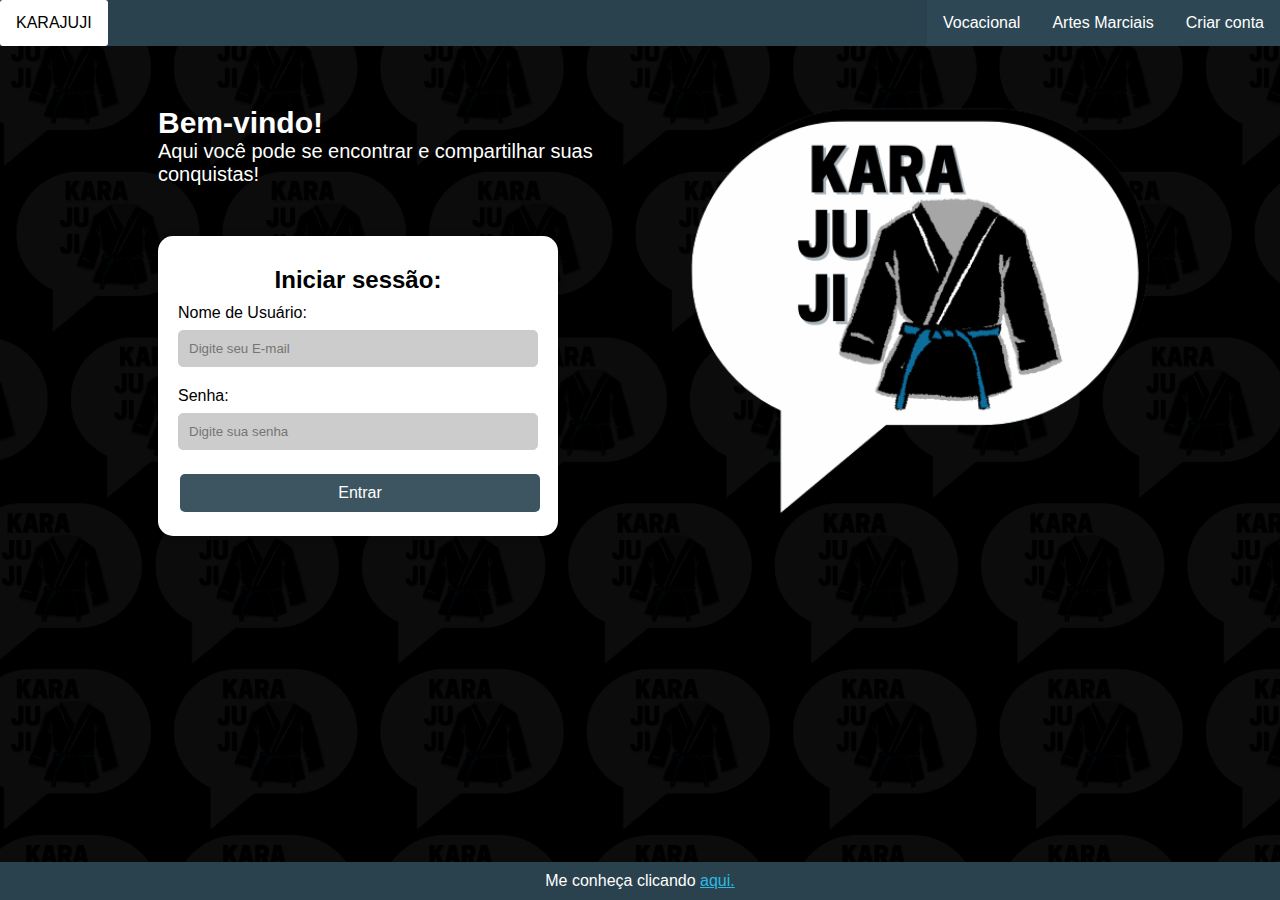
<file: frontend/src/pages/Bem-Vindo/index.html>
<!DOCTYPE html>
<html lang="en">
<head>
  <meta charset="UTF-8">
  <meta name="viewport" content="width=device-width, initial-scale=1.0">
  <link rel="stylesheet" href="style.css">
  <title>Bem-Vindo ao Karajuji</title>
</head>

<body>
  <header>
    <nav>
      <a href="./index.html">KARAJUJI</a>
    </nav>
    <div class="navbar" id="myNavbar">
      <a href="../Vocacional_teste/index.html">Vocacional</a>
      <div class="dropdown">
        <button class="dropbtn">Artes Marciais
          <i class="fa fa-caret-down"></i>
        </button>
        <div class="dropdown-content">
          <a href="../InfoJUDÔ/index.html">Judô</a>
          <a href="../InfoJIUJITSU/index.html">Jiu-Jitsu</a>
          <a href="../InfoKARATÊ/index.html">Karatê</a>
        </div>
      </div>
      <a href="../CriarConta/index.html">Criar conta</a>
    </div>
  </header>  
  
  <main>  
    <div class="container_esquerda">
        <div class="container_esquerda_entrada">
            <h2>Bem-vindo!</h2>
            <p>Aqui você pode se encontrar e compartilhar suas conquistas!</p>
        </div>
        <div class="containerForm">
            <h2>Iniciar sessão:</h2>
            <form>
                <label for="username">Nome de Usuário:</label>
                <input type="email" id="email" name="email" placeholder="Digite seu E-mail" required>
                
                <label for="password">Senha:</label>
                <input type="password" id="password" name="password" placeholder="Digite sua senha" required>
                
                <button type="submit" onclick="verificandoConta()">Entrar</button>
            </form>
          </div>
        </div>
        <div class="container_direita">
        <img src="../../assets/box-img__2_-removebg-preview.png" alt="" id="img_logoDireita">
    </div>
  </main>

  <footer>
    <p>Me conheça clicando <a href="#">aqui.</a></p>
  </footer>
  
  <script src="./verificacao.js"></script>
</body>
</html>
</file>
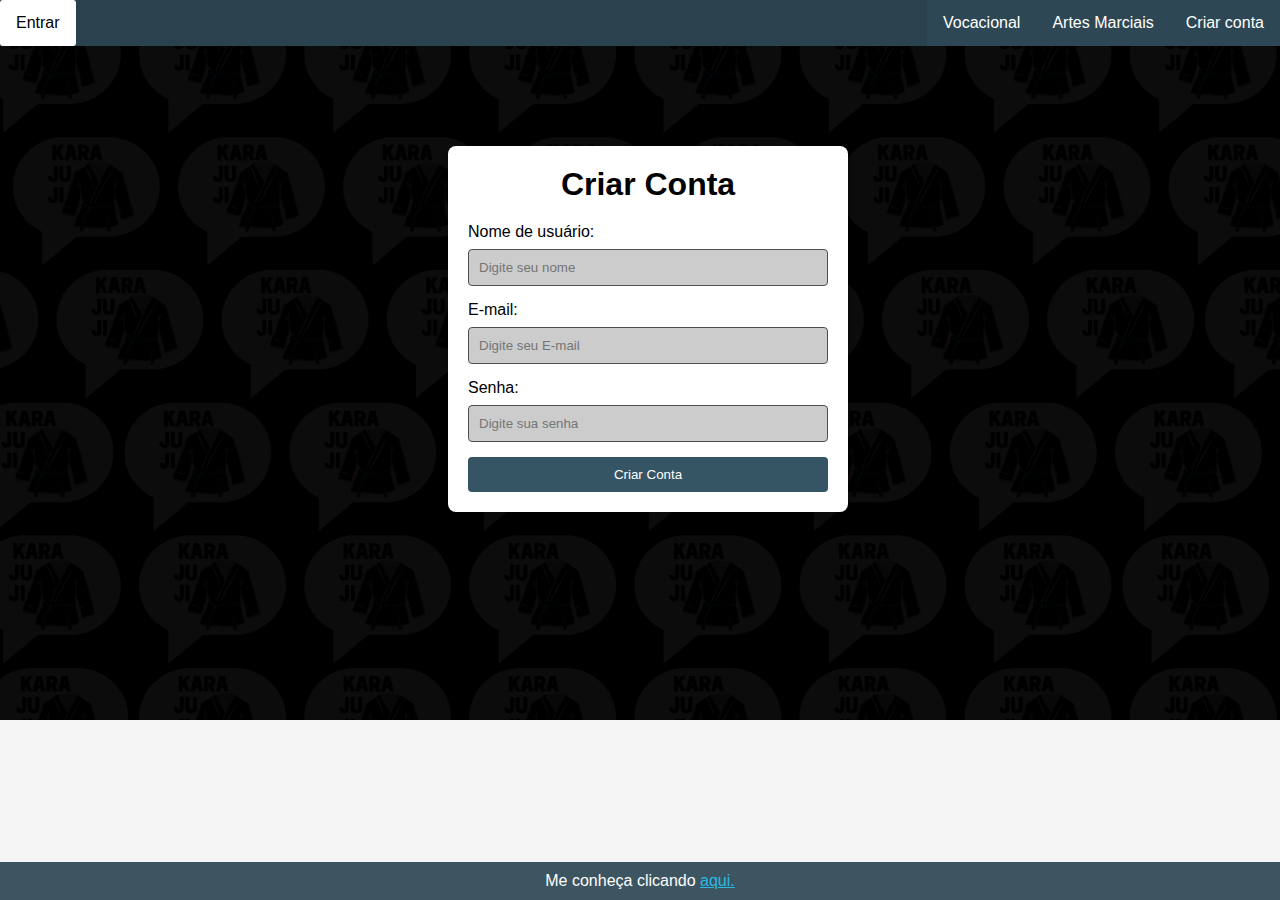
<file: frontend/src/pages/CriarConta/index.html>
<!DOCTYPE html>
<html lang="en">
<head>
    <meta charset="UTF-8">
    <meta name="viewport" content="width=device-width, initial-scale=1.0">
    <link rel="stylesheet" href="style.css">
    <title>Criação de conta</title>
</head>
<body>
    <header>
        <nav>
          <a href="../Bem-Vindo/index.html">Entrar</a>
        </nav>
        <div class="navbar" id="myNavbar">
          <a href="../Vocacional_teste/index.html">Vocacional</a>
          <div class="dropdown">
            <button class="dropbtn">Artes Marciais
              <i class="fa fa-caret-down"></i>
            </button>
            <div class="dropdown-content">
              <a href="../InfoJUDÔ/index.html">Judô</a>
              <a href="../InfoJIUJITSU/index.html">Jiu-Jitsu</a>
              <a href="../InfoKARATÊ/index.html">Karatê</a>
            </div>
          </div>
          <a href="../CriarConta/index.html">Criar conta</a>
        </div>
    </header>  
    
    <main>
        <div class="containerForm">
            <h1>Criar Conta</h1>
            <form>
              <label for="username">Nome de usuário:</label>
              <input type="text" id="username" name="username" placeholder="Digite seu nome" required>
        
              <label for="email">E-mail:</label>
              <input type="email" id="email" name="email" placeholder="Digite seu E-mail" required>
        
              <label for="password">Senha:</label>
              <input type="password" id="password" name="password" placeholder="Digite sua senha" required>
        
              <button type="button" onclick="createAccout()">Criar Conta</button>
            </form>
            </div>
    </main>

    <footer>
        <p>Me conheça clicando <a href="#">aqui.</a></p>
    </footer>
    
    <script src="./registro.js"></script>
</body>
</html>
</file>
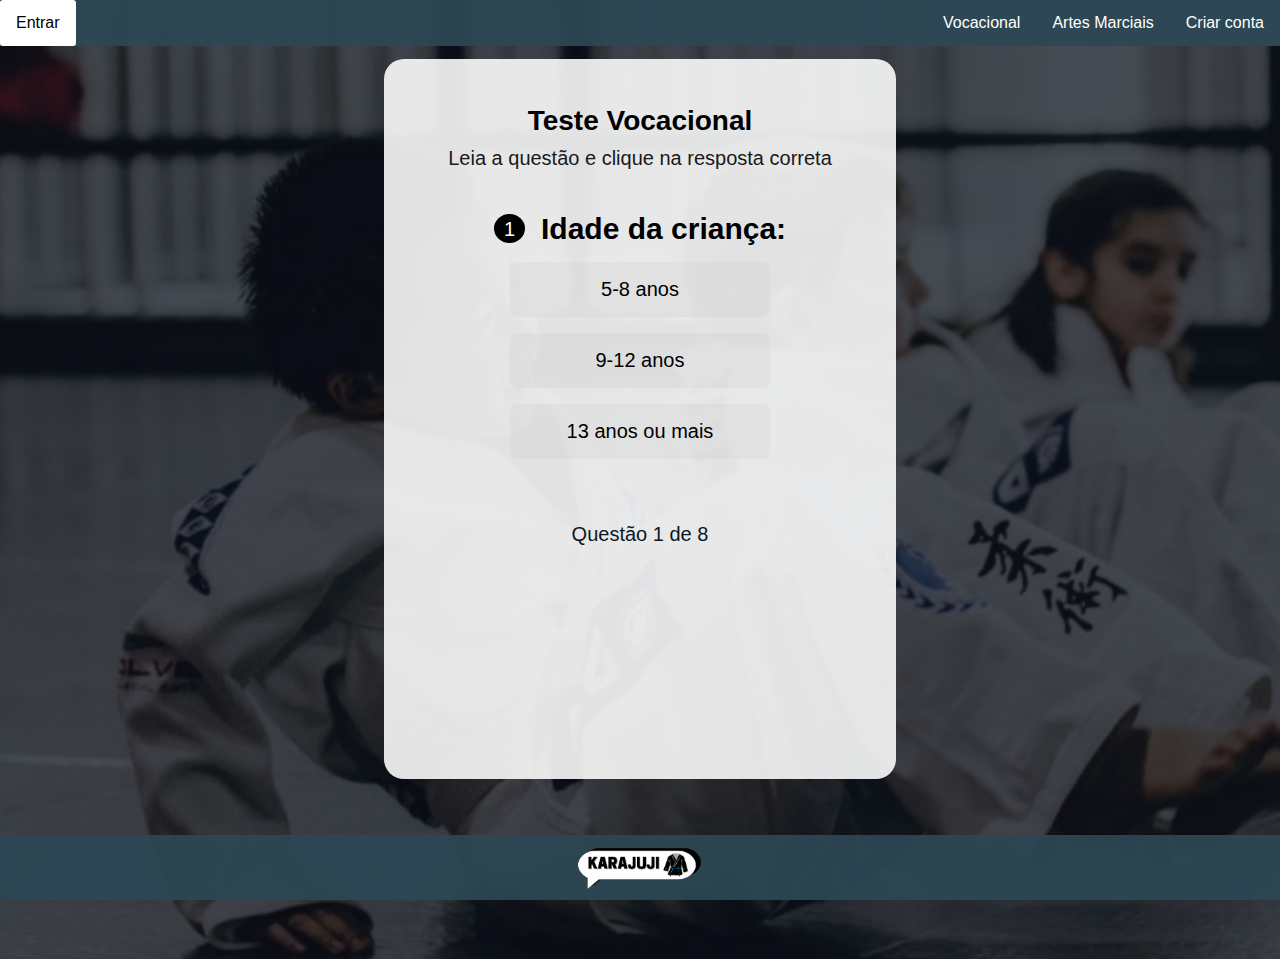
<file: frontend/src/pages/fazendo_teste/index.html>
<!DOCTYPE html>
<html lang="en">
<head>
    <meta charset="UTF-8">
    <meta name="viewport" content="width=device-width, initial-scale=1.0">
    <link rel="stylesheet" href="style.css">
    <title>Karajuji</title>
</head>

 <body>
    <header>
        <nav>
          <a href="#">Entrar</a>
        </nav>
        <div class="navbar" id="myNavbar">
          <a href="#">Vocacional</a>
          <div class="dropdown">
            <button class="dropbtn">Artes Marciais
              <i class="fa fa-caret-down"></i>
            </button>
            <div class="dropdown-content">
              <a href="../InfoJUDÔ/index.html">Judô</a>
              <a href="../InfoJIUJITSU/index.html">Jiu-Jitsu</a>
              <a href="../InfoKARATÊ/index.html">Karatê</a>
            </div>
          </div>
          <a href="../CriarConta/index.html">Criar conta</a>
        </div>
    </header>     

    <main>  
        <div class="containerPrincipal">
          <section class='conteudos'>

            <h1>Teste Vocacional</h1>

            <article class='centro' id='instrucoes'>
                Leia a questão e clique na resposta correta
            </article>

            <article class='questoes'>
                
                <header class='questao'>
                    <span id='numQuestao'></span>
                    <h2 id='pergunta'></h2>
                </header>

                <div class='corpo'>
                    <ol type='A' id='alternativas'>
                        <li id='a' value='1A' class='respostas' onClick='verificarSeAcertou(this, this)'></li>
                        <li id='b' value='1B' class='respostas' onClick='verificarSeAcertou(this, this)'></li>
                        <li id='c' value='1C' class='respostas' onClick='verificarSeAcertou(this, this)'></li>
                    </ol>
                </div>
            </article>
            
            <article id='aviso'>Questão <span id='numero'></span> de <span id='total'></span></article>
            
        </section>
        </div>           
    </main>
    

    <footer>
      <img src="../../assets/box-img-horizontal.png" alt="">
    </footer>
    
    
    
    
    
    
    <script src="../../../../backend/TesteVocacional/main.js" defer></script>
 </body>
</html>
</file>
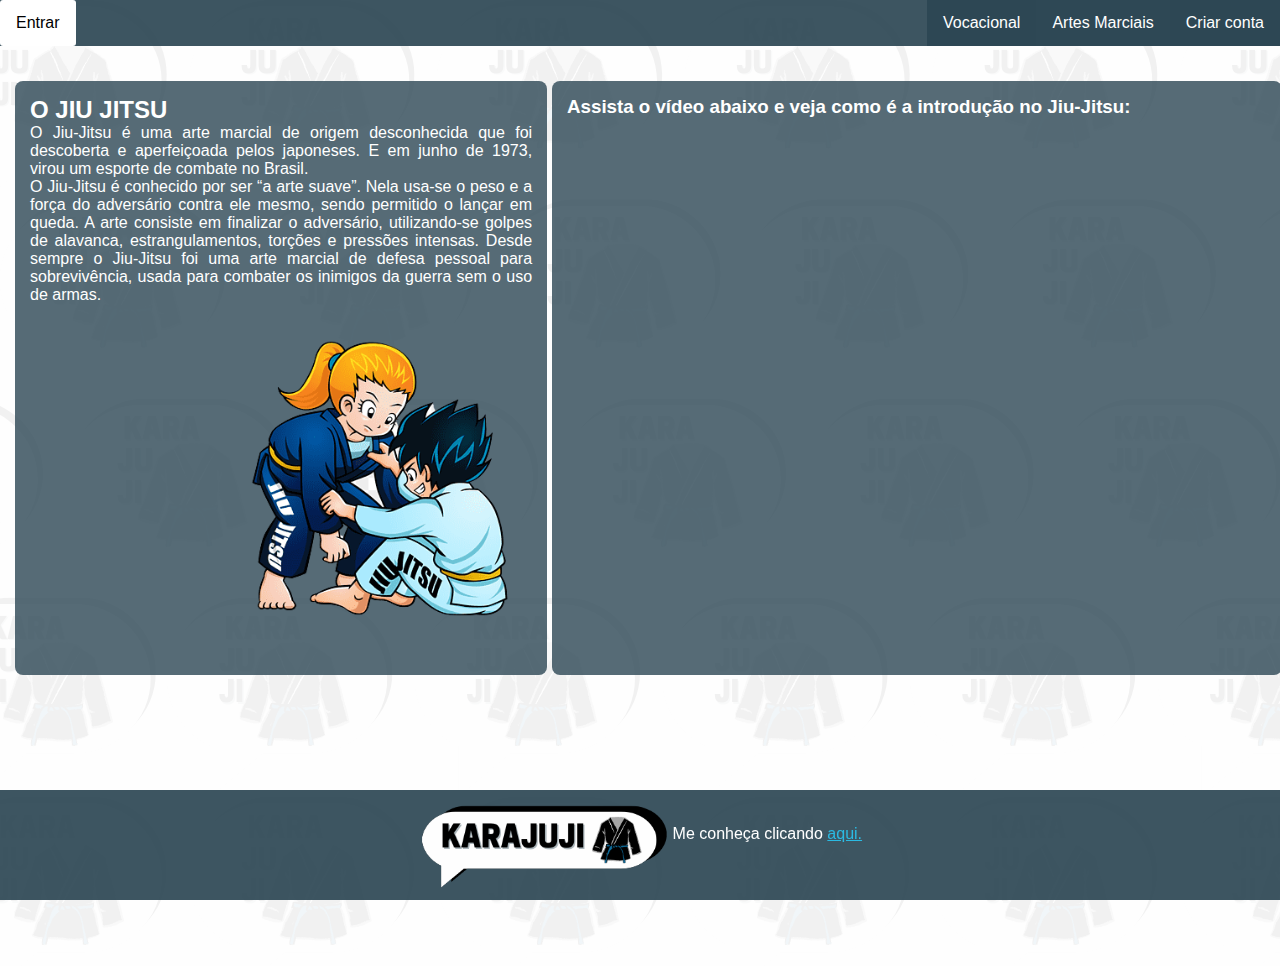
<file: frontend/src/pages/InfoJIUJITSU/index.html>
<!DOCTYPE html>
<html lang="en">
<head>
    <meta charset="UTF-8">
    <meta name="viewport" content="width=device-width, initial-scale=1.0">
    <link rel="stylesheet" href="style.css">
    <title>Sobre as Artes</title>
</head>
<body>
    <header>
        <nav>
          <a href="../Bem-Vindo/index.html">Entrar</a>
        </nav>
        <div class="navbar" id="myNavbar">
          <a href="../Vocacional_teste/index.html">Vocacional</a>
          <div class="dropdown">
            <button class="dropbtn">Artes Marciais
              <i class="fa fa-caret-down"></i>
            </button>
            <div class="dropdown-content">
                <a href="../InfoJUDÔ/index.html">Judô</a>
                <a href="../InfoJIUJITSU/index.html">Jiu-Jitsu</a>
                <a href="../InfoKARATÊ/index.html">Karatê</a>
            </div>
          </div>
          <a href="../CriarConta/index.html">Criar conta</a>
        </div>
    </header>  
    
    <main>
        <section class="container_principal">
            <div class="infoJudo">
                <h2>O JIU JITSU</h2>
                <p> O Jiu-Jitsu é uma arte marcial de origem desconhecida que foi descoberta e aperfeiçoada pelos japoneses. 
                    E em junho de 1973, virou um esporte de combate no Brasil. 
                </p>
                <p> O Jiu-Jitsu é conhecido por ser “a arte suave”. 
                    Nela usa-se o peso e a força do adversário contra ele mesmo, sendo permitido o lançar em queda.  
                    A arte consiste em finalizar o adversário, utilizando-se golpes de alavanca, estrangulamentos, torções e pressões intensas. 
                    Desde sempre o Jiu-Jitsu foi uma arte marcial de defesa pessoal para sobrevivência, usada para combater os inimigos da guerra sem o uso de armas.   
                </p>
                <img src="../../assets/image-removebg-preview (6).png" id="imgJudo" alt="">
            </div>
            <div class="video">
              <h3>Assista o vídeo abaixo e veja como é a introdução no Jiu-Jitsu:</h3>
              <iframe id="video3" width="700" height="415" src="https://www.youtube.com/embed/0QDgz6cD4LQ" title="YouTube video player" frameborder="0" allow="accelerometer; autoplay; clipboard-write; encrypted-media; gyroscope; picture-in-picture; web-share" allowfullscreen></iframe>
            </div>
        </section>
        <!-- <section class="secDeBaixo">
          <div class="containerDeBaixo">
            <h4>Saiba mais sobre a prática de artes marciais com crianças em https://www.google.com</h4>
          </div>
        </section> -->
    </main>
    
    <footer>
      <img src="../../assets/box-img-horizontal.png" alt="">
      <div class="meuLink">
        <p>Me conheça clicando <a href="#">aqui.</a></p>
      </div>
    </footer>
    
</body>
</html>
</file>
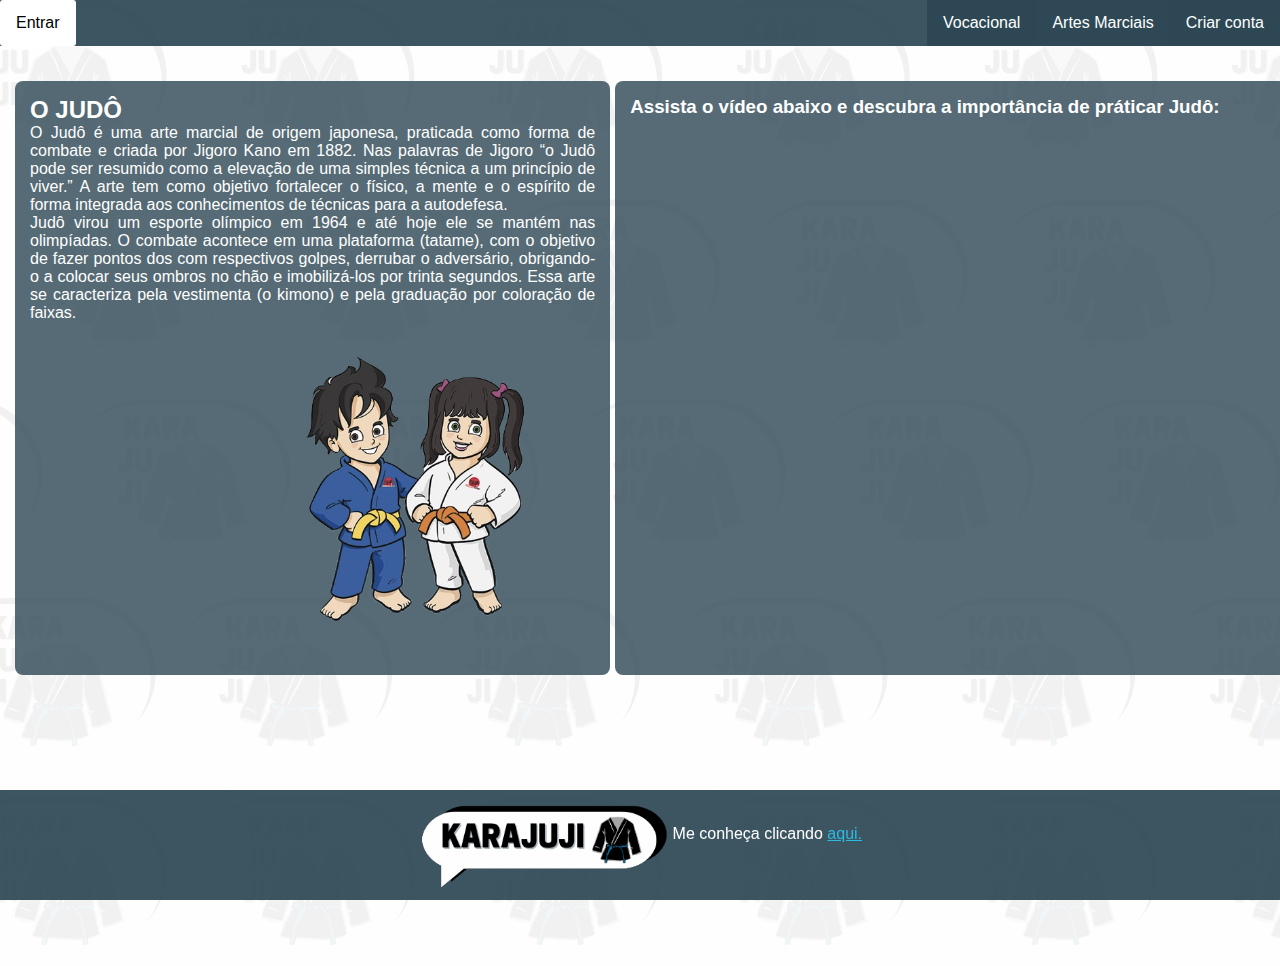
<file: frontend/src/pages/InfoJUDÔ/index.html>
<!DOCTYPE html>
<html lang="en">
<head>
    <meta charset="UTF-8">
    <meta name="viewport" content="width=device-width, initial-scale=1.0">
    <link rel="stylesheet" href="style.css">
    <title>Sobre as Artes</title>
</head>
<body>
    <header>
        <nav>
          <a href="../Bem-Vindo/index.html">Entrar</a>
        </nav>
        <div class="navbar" id="myNavbar">
          <a href="../Vocacional_teste/">Vocacional</a>
          <div class="dropdown">
            <button class="dropbtn">Artes Marciais
              <i class="fa fa-caret-down"></i>
            </button>
            <div class="dropdown-content">
              <a href="../InfoJUDÔ/index.html">Judô</a>
              <a href="../InfoJIUJITSU/index.html">Jiu-Jitsu</a>
              <a href="../InfoKARATÊ/index.html">Karatê</a>
            </div>
          </div>
          <a href="../CriarConta/index.html">Criar conta</a>
        </div>
    </header>  
    
    <main>
        <section class="container_principal">
            <div class="infoJudo">
                <h2>O JUDÔ</h2>
                <p> O Judô é uma arte marcial de origem japonesa, praticada como forma de combate e criada por Jigoro Kano em 1882.
                  Nas palavras de Jigoro “o Judô pode ser resumido como a elevação de uma simples técnica a um princípio de viver.” 
                  A arte tem como objetivo fortalecer o físico, a mente e o espírito de forma integrada aos conhecimentos de
                  técnicas para a autodefesa.    
                </p>
                <p> Judô virou um esporte olímpico em 1964 e até hoje ele se mantém nas olimpíadas. 
                  O combate acontece em uma plataforma (tatame), com o objetivo de fazer pontos dos com respectivos golpes, 
                  derrubar o adversário, obrigando-o a colocar seus ombros no chão e imobilizá-los por trinta segundos. 
                  Essa arte se caracteriza pela vestimenta (o kimono) e pela graduação por coloração de faixas.
                </p>
                <img src="../../assets/image-removebg-preview (5).png" id="imgJudo" alt="">
            </div>
            <div class="video">
              <h3>Assista o vídeo abaixo e descubra a importância de práticar Judô:</h3>
              <iframe id="video3" width="700" height="415" src="https://www.youtube.com/embed/gsSUitpHc00" title="YouTube video player" frameborder="0" allow="accelerometer; autoplay; clipboard-write; encrypted-media; gyroscope; picture-in-picture; web-share" allowfullscreen></iframe>
            </div>
        </section>
    </main>

    <footer>
      <img src="../../assets/box-img-horizontal.png" alt="">
      <div class="meuLink">
        <p>Me conheça clicando <a href="#">aqui.</a></p>
      </div>
    </footer>
    
</body>
</html>
</file>
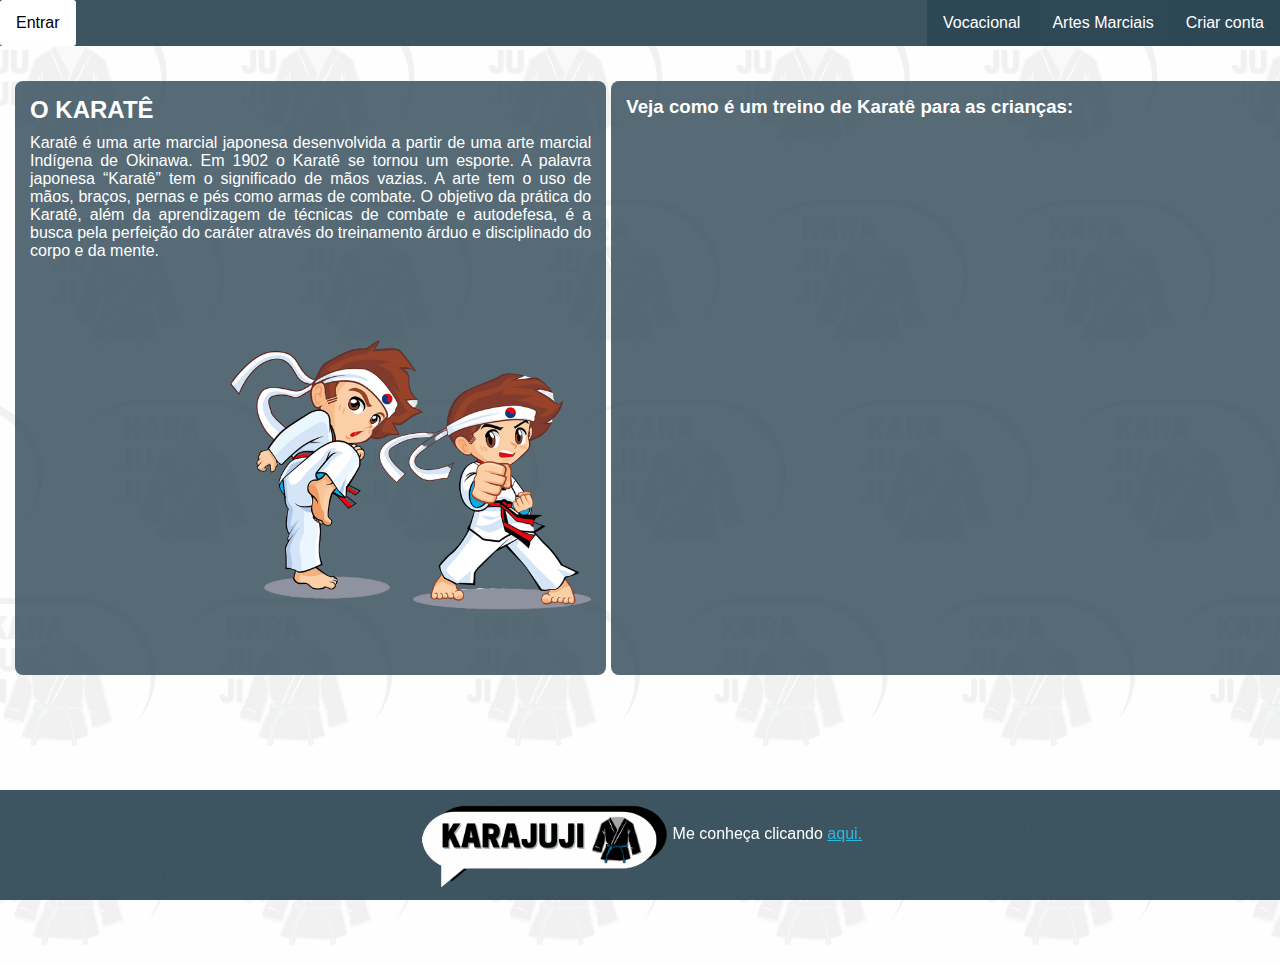
<file: frontend/src/pages/InfoKARATÊ/index.html>
<!DOCTYPE html>
<html lang="en">
<head>
    <meta charset="UTF-8">
    <meta name="viewport" content="width=device-width, initial-scale=1.0">
    <link rel="stylesheet" href="style.css">
    <title>Sobre as Artes</title>
</head>
<body>
    <header>
        <nav>
          <a href="../Bem-Vindo/index.html">Entrar</a>
        </nav>
        <div class="navbar" id="myNavbar">
          <a href="../Vocacional_teste/index.html">Vocacional</a>
          <div class="dropdown">
            <button class="dropbtn">Artes Marciais
              <i class="fa fa-caret-down"></i>
            </button>
            <div class="dropdown-content">
                <a href="../InfoJUDÔ/index.html">Judô</a>
                <a href="../InfoJIUJITSU/index.html">Jiu-Jitsu</a>
                <a href="../InfoKARATÊ/index.html">Karatê</a>
            </div>
          </div>
          <a href="../CriarConta/index.html">Criar conta</a>
        </div>
    </header>  
    
    <main>
        <section class="container_principal">
            <div class="infoJudo">
                <h2>O KARATÊ</h2>
                <p> Karatê é uma arte marcial japonesa desenvolvida a partir de uma arte marcial Indígena de Okinawa. 
                    Em 1902 o Karatê se tornou um esporte. A palavra japonesa “Karatê” tem o significado de mãos vazias. 
                    A arte tem o uso de mãos, braços, pernas e pés como armas de combate. 
                    O objetivo da prática do Karatê, além da aprendizagem de técnicas de combate e autodefesa, é a busca pela 
                    perfeição do caráter através do treinamento árduo e disciplinado do corpo e da mente.  
                </p>
                <img src="../../assets/image-removebg-preview (7).png" id="imgJudo" alt="">
            </div>
            <div class="video">
              <h3>Veja como é um treino de Karatê para as crianças:</h3>
              <iframe width="700" height="415" src="https://www.youtube.com/embed/v8Bno39ZRJ4" title="YouTube video player" frameborder="0" allow="accelerometer; autoplay; clipboard-write; encrypted-media; gyroscope; picture-in-picture; web-share" allowfullscreen></iframe>
            </div>
        </section>
        <!-- <section class="secDeBaixo">
          <div class="containerDeBaixo">
            <h4>Saiba mais sobre a prática de artes marciais com crianças em https://www.google.com</h4>
          </div>
        </section> -->
    </main>
    
    <footer>
      <img src="../../assets/box-img-horizontal.png" alt="">
      <div class="meuLink">
        <p>Me conheça clicando <a href="#">aqui.</a></p>
      </div>
    </footer>
    
</body>
</html>
</file>
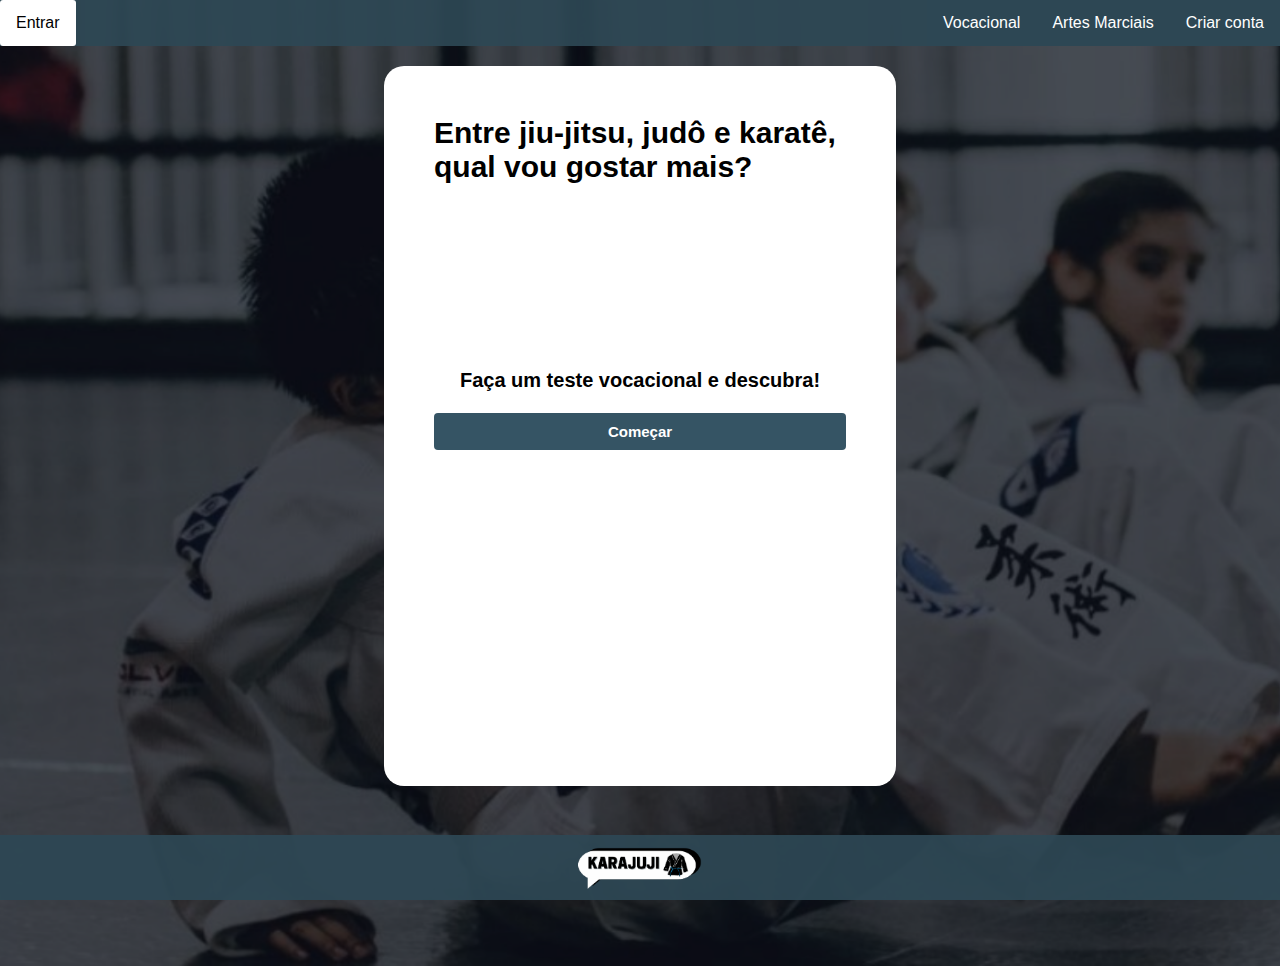
<file: frontend/src/pages/Vocacional_teste/index.html>
<!DOCTYPE html>
<html lang="en">
<head>
    <meta charset="UTF-8">
    <meta name="viewport" content="width=device-width, initial-scale=1.0">
    <link rel="stylesheet" href="style.css">
    <title>Teste Vocacional - Karajuji</title>
</head>

<body>
    <header>
        <nav>
          <a href="../Bem-Vindo/index.html">Entrar</a>
        </nav>
        <div class="navbar" id="myNavbar">
          <a href="#">Vocacional</a>
          <div class="dropdown">
            <button class="dropbtn">Artes Marciais
              <i class="fa fa-caret-down"></i>
            </button>
            <div class="dropdown-content">
              <a href="../InfoJUDÔ/index.html">Judô</a>
              <a href="../InfoJIUJITSU/index.html">Jiu-Jitsu</a>
              <a href="../InfoKARATÊ/index.html">Karatê</a>
            </div>
          </div>
          <a href="../CriarConta/index.html">Criar conta</a>
        </div>
    </header>     

    <main>  
        <div class="containerPrincipal">
          <h2>Entre jiu-jitsu, judô e karatê, qual vou gostar mais?</h2>

          <h4>Faça um teste vocacional e descubra!</h4>

          <a href="../fazendo_teste/index.html"></a><button id="comecarTeste">Começar</button></a>
        </div>
    </main>
    
    <footer>
      <img src="../../assets/box-img-horizontal.png" alt="">
    </footer>
</body>
</html>
</file>
<file: frontend/src/pages/Bem-Vindo/style.css>
@import url('https://fonts.googleapis.com/css2?family=Hubballi&display=swap');

*{
    margin: 0;
    padding: 0;
    box-sizing: border-box;
}

/* CABEÇA<--------------------------------------------------------------------------------------------------- */


header{
  display: flex;
  overflow: hidden;
  background-color: #2d4754ec;
  justify-content: space-between;
  }

header a {
  float: left;
  font-size: 16px;
  color: white;
  text-align: center;
  padding: 14px 16px;
  text-decoration: none;
  background-color: #2d4754ec;
}

nav a:hover{
  background-color: rgb(255, 255, 255);
  border-radius: 3px;
  color: black;
}

.navbar {
  overflow: hidden;
  background-color: #2d4754ec;
}

.navbar a {
  float: left;
  font-size: 16px;
  color: white;
  text-align: center;
  padding: 14px 16px;
  text-decoration: none;
}

.dropdown {
  float: left;
  overflow: hidden;
}

.dropdown .dropbtn {
  font-size: 16px;
  border: none;
  outline: none;
  color: white;
  padding: 14px 16px;
  background-color: inherit;
  font-family: inherit;
  margin: 0;
}

.navbar a:hover, .dropdown:hover .dropbtn {
  background-color: rgb(255, 255, 255);
  border-radius: 3px;
  color: black;
}

.dropdown-content {
  display: none;
  position: absolute;
  background-color: #f9f9f9;
  min-width: 160px;
  box-shadow: 0px 8px 16px 0px rgba(0,0,0,0.2);
  z-index: 1;
}

.dropdown-content a {
  
  float: none;
  color: white;
  padding: 12px 16px;
  text-decoration: none;
  display: block;
  text-align: left;
}

.dropdown-content a:hover {
  background-color: rgb(255, 255, 255);
}

.dropdown:hover .dropdown-content {
  display: block;
}

@media screen and (max-width: 600px) {
  .navbar a:not(:first-child), .dropdown .dropbtn {
    display: none;
  }
  .navbar a.icon {
    float: right;
    display: block;
  }
}

@media screen and (max-width: 600px) {
  .navbar.responsive {
    position: relative;
  }
  .navbar.responsive .icon {
    position: absolute;
    right: 0;
    top: 0;
  }
  .navbar.responsive a {
    float: none;
    display: block;
    text-align: left;
  }
  .navbar.responsive .dropdown {
    float: none;
  }
  .navbar.responsive .dropdown-content {
    position: relative;
  }
  .navbar.responsive .dropdown .dropbtn {
    display: block;
    width: 100%;
    text-align: left;
  }
}

/* CORPO<--------------------------------------------------------------------------------------------------- */


  body {  
    background-image: url(../../assets/fundoPPPP.png);
    background-repeat: no-repeat;
    background-size: cover;
    font-family: Arial, sans-serif;
    background-color: #171717;
    min-height: 100vh;
    padding: 0;
    margin: 0;
}

main{
    display: flex;
    justify-content: space-between;
    color: white;   
}

.container_esquerda{
    padding: 30px;
    margin-top: 30px;
    margin-left: 10%;
}

.container_esquerda_entrada{
    font-family: Arial, Helvetica, sans-serif;
    font-size: 20px;
}

.containerForm {
    max-width: 400px;
    margin-top: 50px;
    /* background-color: #313131; */
    background-color: white;
    color: black;
    border-radius: 15px;
    padding: 20px;
    box-shadow: 0px 0px 10px rgba(0, 0, 0, 0.1);
}
.containerForm h2 {
    padding: 10px;
    text-align: center;
}

label {
    display: block;
    margin-bottom: 8px;
}

input[type="email"],
input[type="password"] {
    width: 100%;
    padding: 10px;
    margin-bottom: 20px;
    border: 1px solid #ccc;
    background-color: #ccc;
    border-radius: 5px;
}
button {
    background-color: #2d4754ec;
    color: #fff;
    border: none;
    padding: 10px 20px;
    text-align: center;
    text-decoration: none;
    display: inline-block;
    font-size: 16px;
    margin: 4px 2px;
    cursor: pointer;
    width: 100%;
    border-radius: 5px;
}

button:hover {
  background-color: rgb(12, 8, 27);
}

.container_direita{
    margin-right: 15%;
}

#img_logoDireita{
width: 120%;
}

/* FOOTER<--------------------------------------------------------------------------------------------------- */
footer {
  background-color: #2d4754ec;
  color: #fff;
  text-align: center;
  padding: 10px;
  position: absolute;
  bottom: 0;
  width: 100%;
}

footer a {
    color: rgb(43, 186, 226);
}
</file>
<file: frontend/src/pages/CriarConta/style.css>
@import url('https://fonts.googleapis.com/css2?family=Hubballi&display=swap');

*{
    margin: 0;
    padding: 0;
    box-sizing: border-box;
}

/* CABEÇA<--------------------------------------------------------------------------------------------------- */

header{
    display: flex;
    overflow: hidden;
    background-color: #2d4754ec;
    justify-content: space-between;
    }

  header a {
    float: left;
    font-size: 16px;
    color: white;
    text-align: center;
    padding: 14px 16px;
    text-decoration: none;
    background-color: #2d4754ec;
  }
  
  nav a:hover{
    background-color: rgb(255, 255, 255);
    border-radius: 3px;
    color: black;
  }

  .navbar {
    overflow: hidden;
    background-color: #2d4754ec;
  }

  .navbar a {
    float: left;
    font-size: 16px;
    color: white;
    text-align: center;
    padding: 14px 16px;
    text-decoration: none;
  }

  .dropdown {
    float: left;
    overflow: hidden;
  }

  .dropdown .dropbtn {
    font-size: 16px;
    border: none;
    outline: none;
    color: white;
    padding: 14px 16px;
    background-color: inherit;
    font-family: inherit;
    margin: 0;
  }

  .navbar a:hover, .dropdown:hover .dropbtn {
    background-color: rgb(255, 255, 255);
    border-radius: 3px;
    color: black;
  }

  .dropdown-content {
    display: none;
    position: absolute;
    background-color: #f9f9f9;
    min-width: 160px;
    box-shadow: 0px 8px 16px 0px rgba(0,0,0,0.2);
    z-index: 1;
  }

  .dropdown-content a {
    
    float: none;
    color: white;
    padding: 12px 16px;
    text-decoration: none;
    display: block;
    text-align: left;
  }

  .dropdown-content a:hover {
    background-color: rgb(255, 255, 255);
  }

  .dropdown:hover .dropdown-content {
    display: block;
  }

  @media screen and (max-width: 600px) {
    .navbar a:not(:first-child), .dropdown .dropbtn {
      display: none;
    }
    .navbar a.icon {
      float: right;
      display: block;
    }
  }

  @media screen and (max-width: 600px) {
    .navbar.responsive {
      position: relative;
    }
    .navbar.responsive .icon {
      position: absolute;
      right: 0;
      top: 0;
    }
    .navbar.responsive a {
      float: none;
      display: block;
      text-align: left;
    }
    .navbar.responsive .dropdown {
      float: none;
    }
    .navbar.responsive .dropdown-content {
      position: relative;
    }
    .navbar.responsive .dropdown .dropbtn {
      display: block;
      width: 100%;
      text-align: left;
    }
  }

/* MAIN<--------------------------------------------------------------------------------------------- */
body {
    background-image: url(../../assets/fundoPPPP.png);
    background-repeat: no-repeat;
    background-size: cover;
    font-family: Arial, sans-serif;
    margin: 0;
    padding: 0;
    background-color: #f5f5f5;
}

  .containerForm {
    max-width: 400px;
    margin-top: 100px;
    margin-left: 35%;
    padding: 20px;
    background-color: white;
    color: black;
    border-radius: 8px;
    box-shadow: 0 2px 4px rgba(0, 0, 0, 0.1);
  }

  h1 {
    text-align: center;
    margin-bottom: 20px;
  }

  label {
    display: block;
    margin-bottom: 8px;
  }

  input[type="text"],
  input[type="email"],
  input[type="password"] {
    width: 100%;
    padding: 10px;
    margin-bottom: 15px;
    border: 1px solid #4f4f4f;
    background-color: #ccc;
    border-radius: 4px;  
    color: white;
}

  button {
    display: block;
    width: 100%;
    padding: 10px;
    background-color: #254657ec;
    color: #fff;
    border: none;
    border-radius: 4px;
    cursor: pointer;
  }

  button:hover {
    background-color: #112028ec;
  }

/* FOOTER<--------------------------------------------------------------------------------------------------- */
footer {
    background-color: #2d4754ec;
    color: #fff;
    text-align: center;
    padding: 10px;
    position: absolute;
    bottom: 0;
    width: 100%;
}
  
footer a {
    color: rgb(43, 186, 226);
    }
</file>
<file: frontend/src/pages/fazendo_teste/style.css>
@import url('https://fonts.googleapis.com/css2?family=Hubballi&display=swap');

*{
    margin: 0;
    padding: 0;
    box-sizing: border-box;
}

/* CABEÇA<--------------------------------------------------------------------------------------------------- */

header{
  display: flex;
  overflow: hidden;
  background-color: #2d4754ec;
  justify-content: space-between;
  font-family: Arial, Helvetica, sans-serif;
  }

header a {
  float: left;
  font-size: 16px;
  color: white;
  text-align: center;
  padding: 14px 16px;
  text-decoration: none;
  background-color: #2d4754ec;
}

nav a:hover{
  background-color: rgb(255, 255, 255);
  border-radius: 3px;
  color: black;
}

.navbar {
  overflow: hidden;
  background-color: #2d4754ec;
}

.navbar a {
  float: left;
  font-size: 16px;
  color: white;
  text-align: center;
  padding: 14px 16px;
  text-decoration: none;
}

.dropdown {
  float: left;
  overflow: hidden;
}

.dropdown .dropbtn {
  font-size: 16px;
  border: none;
  outline: none;
  color: white;
  padding: 14px 16px;
  background-color: inherit;
  font-family: inherit;
  margin: 0;
}

.navbar a:hover, .dropdown:hover .dropbtn {
  background-color: rgb(255, 255, 255);
  border-radius: 3px;
  color: black;
}

.dropdown-content {
  display: none;
  position: absolute;
  background-color: #f9f9f9;
  min-width: 160px;
  box-shadow: 0px 8px 16px 0px rgba(0,0,0,0.2);
  z-index: 1;
}

.dropdown-content a {
  
  float: none;
  color: white;
  padding: 12px 16px;
  text-decoration: none;
  display: block;
  text-align: left;
}

.dropdown-content a:hover {
  background-color: rgb(255, 255, 255);
}

.dropdown:hover .dropdown-content {
  display: block;
}

@media screen and (max-width: 600px) {
  .navbar a:not(:first-child), .dropdown .dropbtn {
    display: none;
  }
  .navbar a.icon {
    float: right;
    display: block;
  }
}

@media screen and (max-width: 600px) {
  .navbar.responsive {
    position: relative;
  }
  .navbar.responsive .icon {
    position: absolute;
    right: 0;
    top: 0;
  }
  .navbar.responsive a {
    float: none;
    display: block;
    text-align: left;
  }
  .navbar.responsive .dropdown {
    float: none;
  }
  .navbar.responsive .dropdown-content {
    position: relative;
  }
  .navbar.responsive .dropdown .dropbtn {
    display: block;
    width: 100%;
    text-align: left;
  }
}
/* CORPO/PRINCIPAL<--------------------------------------------------------------------------------------------- */

body{
  background-image: url(../../assets/fundoTeste.png);
  background-repeat: no-repeat;
  background-size: cover;
}

main{
  min-height: 100vh;
}

.containerPrincipal{
  background-color: rgba(255, 255, 255, 0.881);
  width: 40vw;
  height: 80vh;
  margin-left: 30%;
  border-radius: 20px;
  padding: 30px;
  font-family:Arial, Helvetica, sans-serif;
  font-size: 20px;
  margin-top: 1%;
  text-align: center;
}


section {
  width: 100%;
  margin: 0 auto;
  padding: 1rem;
  margin-bottom: 0.625rem;
  display: flex;
  flex-direction: column;
  justify-content: center;
  align-items: center;
  /* background-color: #191919; */
}

h1 {
  text-align: center;
  font-size: 1.75rem;
}

.centro {
  text-align: center;
}

.questao {
  display: flex;
  align-items: center;
  justify-content: space-between;
  background-color: rgba(255, 255, 255, 0);
}

#numQuestao {
  display: block;
  background: black;
  padding: 4px 10px 2px 10px;
  border-radius: 50%;
  color: white;
}

#pergunta {
  margin-left: 1rem;
  color: black;
  background-color: rgba(255, 255, 255, 0);
}

/* article que acomoda a questao completa */
.questoes {
  padding: 1rem;
  border-radius: 5px;
  margin-bottom: 2rem;
  color: black
  /* background-color: #00b0ff; */
}

.questoes ol li {
  display: block;
  margin: 1rem;
  padding: 1rem;
  border-radius: 8px;
  background: #cccccc40;

}

.questoes ol li:hover {
  background: #0b181f;
  color: white;
  cursor: pointer;
}

.bloqueado {
  display: none;
}

.bloqueado li:hover {
  display: none;
}

#instrucoes {
  color: #191919;
  padding: 0.625rem;
  border-radius: 8px;
  display: flex;
  justify-content: center;
  margin-bottom: 1rem;
}

#aviso {
  color: #0b181f;
}


/* FOOTER<----------------------------------------------------------------------------------------------------- */

footer {
  background-color: #2d4754ec;
  color: #fff;
  padding: 10px;
  bottom: 0;
  position: fixed;
  width: 100%;
  display: flex;
  justify-content: center;
}

footer img{
  height: 5vh;
}

footer p{
  margin-top: 25px;
}.meuLink{
  justify-content: flex-end;
}
  
footer a {
  color: rgb(43, 186, 226);
}
</file>
<file: frontend/src/pages/InfoJIUJITSU/style.css>
@import url('https://fonts.googleapis.com/css2?family=Hubballi&display=swap');

*{
    margin: 0;
    padding: 0;
    box-sizing: border-box;
}

/* CABEÇA<--------------------------------------------------------------------------------------------------- */


header{
  display: flex;
  overflow: hidden;
  background-color: #2d4754ec;
  justify-content: space-between;
  }

header a {
  float: left;
  font-size: 16px;
  color: white;
  text-align: center;
  padding: 14px 16px;
  text-decoration: none;
  background-color: #2d4754ec;
}

nav a:hover{
  background-color: rgb(255, 255, 255);
  border-radius: 3px;
  color: black;
}

.navbar {
  overflow: hidden;
  background-color: #2d4754ec;
}

.navbar a {
  float: left;
  font-size: 16px;
  color: white;
  text-align: center;
  padding: 14px 16px;
  text-decoration: none;
}

.dropdown {
  float: left;
  overflow: hidden;
}

.dropdown .dropbtn {
  font-size: 16px;
  border: none;
  outline: none;
  color: white;
  padding: 14px 16px;
  background-color: inherit;
  font-family: inherit;
  margin: 0;
}

.navbar a:hover, .dropdown:hover .dropbtn {
  background-color: rgb(255, 255, 255);
  border-radius: 3px;
  color: black;
}

.dropdown-content {
  display: none;
  position: absolute;
  background-color: #f9f9f9;
  min-width: 160px;
  box-shadow: 0px 8px 16px 0px rgba(0,0,0,0.2);
  z-index: 1;
}

.dropdown-content a {
  
  float: none;
  color: white;
  padding: 12px 16px;
  text-decoration: none;
  display: block;
  text-align: left;
}

.dropdown-content a:hover {
  background-color: rgb(255, 255, 255);
}

.dropdown:hover .dropdown-content {
  display: block;
}

@media screen and (max-width: 600px) {
  .navbar a:not(:first-child), .dropdown .dropbtn {
    display: none;
  }
  .navbar a.icon {
    float: right;
    display: block;
  }
}

@media screen and (max-width: 600px) {
  .navbar.responsive {
    position: relative;
  }
  .navbar.responsive .icon {
    position: absolute;
    right: 0;
    top: 0;
  }
  .navbar.responsive a {
    float: none;
    display: block;
    text-align: left;
  }
  .navbar.responsive .dropdown {
    float: none;
  }
  .navbar.responsive .dropdown-content {
    position: relative;
  }
  .navbar.responsive .dropdown .dropbtn {
    display: block;
    width: 100%;
    text-align: left;
  }
}


/* MAIN<--------------------------------------------------------------------------------------------- */
body {
  background-image: url(../../assets/fundoBramco.png);
  background-position: cover;
  background-repeat: no-repeat;  
  font-family: Arial, sans-serif;
  min-height: 100vh;
  display: flex;
  flex-direction: column;
}

main{
  min-height: 100vh;
  color: black;
  margin-top: 20px;

}

.container_principal{
  padding: 15px;
  min-width: 90vw;
  text-align: justify;
  display: flex;
}
.infoJudo{
  width: 50vw;
  height: 66vh;
  padding: 15px;
  color: white;
  border-radius: 8px;
  background-color:#2d4754cd;
  font-family: Arial, Helvetica, sans-serif;  
}.infoJudo img{
  height: 40vh;
  margin-left: 200px;
  margin-top: 10px;
}

.video{
  background-color:#2d4754cd;
  border-radius: 8px;
  color: white;
  padding: 15px;
  margin-left: 5px;
  height: 66vh;
}#video3{
  margin-top: 5px;
}

/* .secDeBaixo{
  position: fixed;
  margin-top: 5px;
}.containerDeBaixo{
  background-color:#13262f;
  text-align: center;
  color: white;
  padding: 25px;
  width:100vw;
} */

/* FOOTER<--------------------------------------------------------------------------------------------------- */
footer {
  background-color: #2d4754ec;
  color: #fff;
  padding: 10px;
  bottom: 0;
  position: fixed;
  width: 100%;
  display: flex;
  justify-content: center;
}

footer img{
  height: 10vh;
}

footer p{
  margin-top: 25px;
}.meuLink{
  justify-content: flex-end;
}
  
footer a {
  color: rgb(43, 186, 226);
}
</file>
<file: frontend/src/pages/InfoJUDÔ/style.css>
@import url('https://fonts.googleapis.com/css2?family=Hubballi&display=swap');

*{
    margin: 0;
    padding: 0;
    box-sizing: border-box;
}

/* CABEÇA<--------------------------------------------------------------------------------------------------- */


header{
  display: flex;
  overflow: hidden;
  background-color: #2d4754ec;
  justify-content: space-between;
  }

header a {
  float: left;
  font-size: 16px;
  color: white;
  text-align: center;
  padding: 14px 16px;
  text-decoration: none;
  background-color: #2d4754ec;
}

nav a:hover{
  background-color: rgb(255, 255, 255);
  border-radius: 3px;
  color: black;
}

.navbar {
  overflow: hidden;
  background-color: #2d4754ec;
}

.navbar a {
  float: left;
  font-size: 16px;
  color: white;
  text-align: center;
  padding: 14px 16px;
  text-decoration: none;
}

.dropdown {
  float: left;
  overflow: hidden;
}

.dropdown .dropbtn {
  font-size: 16px;
  border: none;
  outline: none;
  color: white;
  padding: 14px 16px;
  background-color: inherit;
  font-family: inherit;
  margin: 0;
}

.navbar a:hover, .dropdown:hover .dropbtn {
  background-color: rgb(255, 255, 255);
  border-radius: 3px;
  color: black;
}

.dropdown-content {
  display: none;
  position: absolute;
  background-color: #f9f9f9;
  min-width: 160px;
  box-shadow: 0px 8px 16px 0px rgba(0,0,0,0.2);
  z-index: 1;
}

.dropdown-content a {
  
  float: none;
  color: white;
  padding: 12px 16px;
  text-decoration: none;
  display: block;
  text-align: left;
}

.dropdown-content a:hover {
  background-color: rgb(255, 255, 255);
}

.dropdown:hover .dropdown-content {
  display: block;
}

@media screen and (max-width: 600px) {
  .navbar a:not(:first-child), .dropdown .dropbtn {
    display: none;
  }
  .navbar a.icon {
    float: right;
    display: block;
  }
}

@media screen and (max-width: 600px) {
  .navbar.responsive {
    position: relative;
  }
  .navbar.responsive .icon {
    position: absolute;
    right: 0;
    top: 0;
  }
  .navbar.responsive a {
    float: none;
    display: block;
    text-align: left;
  }
  .navbar.responsive .dropdown {
    float: none;
  }
  .navbar.responsive .dropdown-content {
    position: relative;
  }
  .navbar.responsive .dropdown .dropbtn {
    display: block;
    width: 100%;
    text-align: left;
  }
}


/* MAIN<--------------------------------------------------------------------------------------------- */
body {
  background-image: url(../../assets/fundoBramco.png);
  background-position: cover;
  background-repeat: no-repeat;  
  font-family: Arial, sans-serif;
  min-height: 100vh;
  display: flex;
  flex-direction: column;
}

main{
  display: flex;
  min-height: 100vh;
  color: black;
  margin-top: 20px;

}

.container_principal{
  padding: 15px;
  min-width: 90vw;
  text-align: justify;
  display: flex;
}
.infoJudo{
  width: 50vw;
  height: 66vh;
  padding: 15px;
  color: white;
  border-radius: 8px;
  background-color:#2d4754cd;
  font-family: Arial, Helvetica, sans-serif;  
}.infoJudo img{
  height: 35vh;
  margin-left: 200px;
  margin-top: 10px;
}

.video{
  background-color:#2d4754cd;
  border-radius: 8px;
  color: white;
  padding: 15px;
  margin-left: 5px;
  height: 66vh;
}#video3{
  margin-top: 5px;
}



/* FOOTER<--------------------------------------------------------------------------------------------------- */
footer {
  background-color: #2d4754ec;
  color: #fff;
  padding: 10px;
  bottom: 0;
  position: fixed;
  width: 100%;
  display: flex;
  justify-content: center;
}

footer img{
  height: 10vh;
}

footer p{
  margin-top: 25px;
}.meuLink{
  justify-content: flex-end;
}
  
footer a {
  color: rgb(43, 186, 226);
}
</file>
<file: frontend/src/pages/InfoKARATÊ/style.css>
@import url('https://fonts.googleapis.com/css2?family=Hubballi&display=swap');

*{
    margin: 0;
    padding: 0;
    box-sizing: border-box;
}

/* CABEÇA<--------------------------------------------------------------------------------------------------- */


header{
  display: flex;
  overflow: hidden;
  background-color: #2d4754ec;
  justify-content: space-between;
  }

header a {
  float: left;
  font-size: 16px;
  color: white;
  text-align: center;
  padding: 14px 16px;
  text-decoration: none;
  background-color: #2d4754ec;
}

nav a:hover{
  background-color: rgb(255, 255, 255);
  border-radius: 3px;
  color: black;
}

.navbar {
  overflow: hidden;
  background-color: #2d4754ec;
}

.navbar a {
  float: left;
  font-size: 16px;
  color: white;
  text-align: center;
  padding: 14px 16px;
  text-decoration: none;
}

.dropdown {
  float: left;
  overflow: hidden;
}

.dropdown .dropbtn {
  font-size: 16px;
  border: none;
  outline: none;
  color: white;
  padding: 14px 16px;
  background-color: inherit;
  font-family: inherit;
  margin: 0;
}

.navbar a:hover, .dropdown:hover .dropbtn {
  background-color: rgb(255, 255, 255);
  border-radius: 3px;
  color: black;
}

.dropdown-content {
  display: none;
  position: absolute;
  background-color: #f9f9f9;
  min-width: 160px;
  box-shadow: 0px 8px 16px 0px rgba(0,0,0,0.2);
  z-index: 1;
}

.dropdown-content a {
  
  float: none;
  color: white;
  padding: 12px 16px;
  text-decoration: none;
  display: block;
  text-align: left;
}

.dropdown-content a:hover {
  background-color: rgb(255, 255, 255);
}

.dropdown:hover .dropdown-content {
  display: block;
}

@media screen and (max-width: 600px) {
  .navbar a:not(:first-child), .dropdown .dropbtn {
    display: none;
  }
  .navbar a.icon {
    float: right;
    display: block;
  }
}

@media screen and (max-width: 600px) {
  .navbar.responsive {
    position: relative;
  }
  .navbar.responsive .icon {
    position: absolute;
    right: 0;
    top: 0;
  }
  .navbar.responsive a {
    float: none;
    display: block;
    text-align: left;
  }
  .navbar.responsive .dropdown {
    float: none;
  }
  .navbar.responsive .dropdown-content {
    position: relative;
  }
  .navbar.responsive .dropdown .dropbtn {
    display: block;
    width: 100%;
    text-align: left;
  }
}


/* MAIN<--------------------------------------------------------------------------------------------- */
body {
  background-image: url(../../assets/fundoBramco.png);
  background-position: cover;
  background-repeat: no-repeat;  
  font-family: Arial, sans-serif;
  min-height: 100vh;
  display: flex;
  flex-direction: column;
}

main{
  min-height: 100vh;
  margin-top: 20px;
  color: black;
}

.container_principal{
  padding: 15px;
  min-width: 90vw;
  text-align: justify;
  display: flex;
}
.infoJudo{
  width: 50vw;
  height: 66vh;
  padding: 15px;
  color: white;
  border-radius: 8px;
  background-color:#2d4754cd;
  font-family: Arial, Helvetica, sans-serif;  
}.infoJudo img{
  height: 30vh;
  margin-left: 200px;
  margin-top: 80px;
}.infoJudo p{
  margin-top: 10px;
}

.video{
  background-color:#2d4754cd;
  border-radius: 8px;
  color: white;
  padding: 15px;
  margin-left: 5px;
  height: 66vh;
}#video3{
  margin-top: 5px;
}

/* .secDeBaixo{
  position: fixed;
  margin-top: 5px;
}.containerDeBaixo{
  background-color:#13262f;
  text-align: center;
  color: white;
  padding: 25px;
  width:100vw;
} */

/* FOOTER<--------------------------------------------------------------------------------------------------- */
footer {
  background-color: #2d4754ec;
  color: #fff;
  padding: 10px;
  bottom: 0;
  position: fixed;
  width: 100%;
  display: flex;
  justify-content: center;
}

footer img{
  height: 10vh;
}

footer p{
  margin-top: 25px;
}.meuLink{
  justify-content: flex-end;
}
  
footer a {
  color: rgb(43, 186, 226);
}
</file>
<file: frontend/src/pages/Vocacional_teste/style.css>
@import url('https://fonts.googleapis.com/css2?family=Hubballi&display=swap');

*{
    margin: 0;
    padding: 0;
    box-sizing: border-box;
}

/* CABEÇA<--------------------------------------------------------------------------------------------------- */

header{
  display: flex;
  overflow: hidden;
  background-color: #2d4754ec;
  justify-content: space-between;
  font-family: Arial, Helvetica, sans-serif;
  }

header a {
  float: left;
  font-size: 16px;
  color: white;
  text-align: center;
  padding: 14px 16px;
  text-decoration: none;
  background-color: #2d4754ec;
}

nav a:hover{
  background-color: rgb(255, 255, 255);
  border-radius: 3px;
  color: black;
}

.navbar {
  overflow: hidden;
  background-color: #2d4754ec;
}

.navbar a {
  float: left;
  font-size: 16px;
  color: white;
  text-align: center;
  padding: 14px 16px;
  text-decoration: none;
}

.dropdown {
  float: left;
  overflow: hidden;
}

.dropdown .dropbtn {
  font-size: 16px;
  border: none;
  outline: none;
  color: white;
  padding: 14px 16px;
  background-color: inherit;
  font-family: inherit;
  margin: 0;
}

.navbar a:hover, .dropdown:hover .dropbtn {
  background-color: rgb(255, 255, 255);
  border-radius: 3px;
  color: black;
}

.dropdown-content {
  display: none;
  position: absolute;
  background-color: #f9f9f9;
  min-width: 160px;
  box-shadow: 0px 8px 16px 0px rgba(0,0,0,0.2);
  z-index: 1;
}

.dropdown-content a {
  
  float: none;
  color: white;
  padding: 12px 16px;
  text-decoration: none;
  display: block;
  text-align: left;
}

.dropdown-content a:hover {
  background-color: rgb(255, 255, 255);
}

.dropdown:hover .dropdown-content {
  display: block;
}

@media screen and (max-width: 600px) {
  .navbar a:not(:first-child), .dropdown .dropbtn {
    display: none;
  }
  .navbar a.icon {
    float: right;
    display: block;
  }
}

@media screen and (max-width: 600px) {
  .navbar.responsive {
    position: relative;
  }
  .navbar.responsive .icon {
    position: absolute;
    right: 0;
    top: 0;
  }
  .navbar.responsive a {
    float: none;
    display: block;
    text-align: left;
  }
  .navbar.responsive .dropdown {
    float: none;
  }
  .navbar.responsive .dropdown-content {
    position: relative;
  }
  .navbar.responsive .dropdown .dropbtn {
    display: block;
    width: 100%;
    text-align: left;
  }
}
/* CORPO/PRINCIPAL<--------------------------------------------------------------------------------------------- */

body{
  background-image: url(../../assets/fundoTeste.png);
  background-repeat: no-repeat;
  background-size: cover;
}

main{
  min-height: 100vh;
}

.containerPrincipal{
  background-color: white;
  width: 40vw;
  height: 80vh;
  margin-left: 30%;
  border-radius: 20px;
  padding: 50px;
  font-family:Arial, Helvetica, sans-serif;
  font-size: 20px;
  margin-top: 20px;
}

.containerPrincipal h4{
  margin-top: 45%;
  text-align: center;
}

#comecarTeste{
  margin-top: 5%;
  display: block;
  width: 100%;
  padding: 10px;
  background-color: #254657ec;
  color: #fff;
  font-weight: bold;
  font-size: 15px;
  border: none;
  border-radius: 4px;
  cursor: pointer;
}


#comecarTeste:hover {
  background-color: #112028ec;
}


/* FOOTER<----------------------------------------------------------------------------------------------------- */

footer {
  background-color: #2d4754ec;
  color: #fff;
  padding: 10px;
  bottom: 0;
  position: fixed;
  width: 100%;
  display: flex;
  justify-content: center;
}

footer img{
  height: 5vh;
}

footer p{
  margin-top: 25px;
}.meuLink{
  justify-content: flex-end;
}
  
footer a {
  color: rgb(43, 186, 226);
}
</file>
